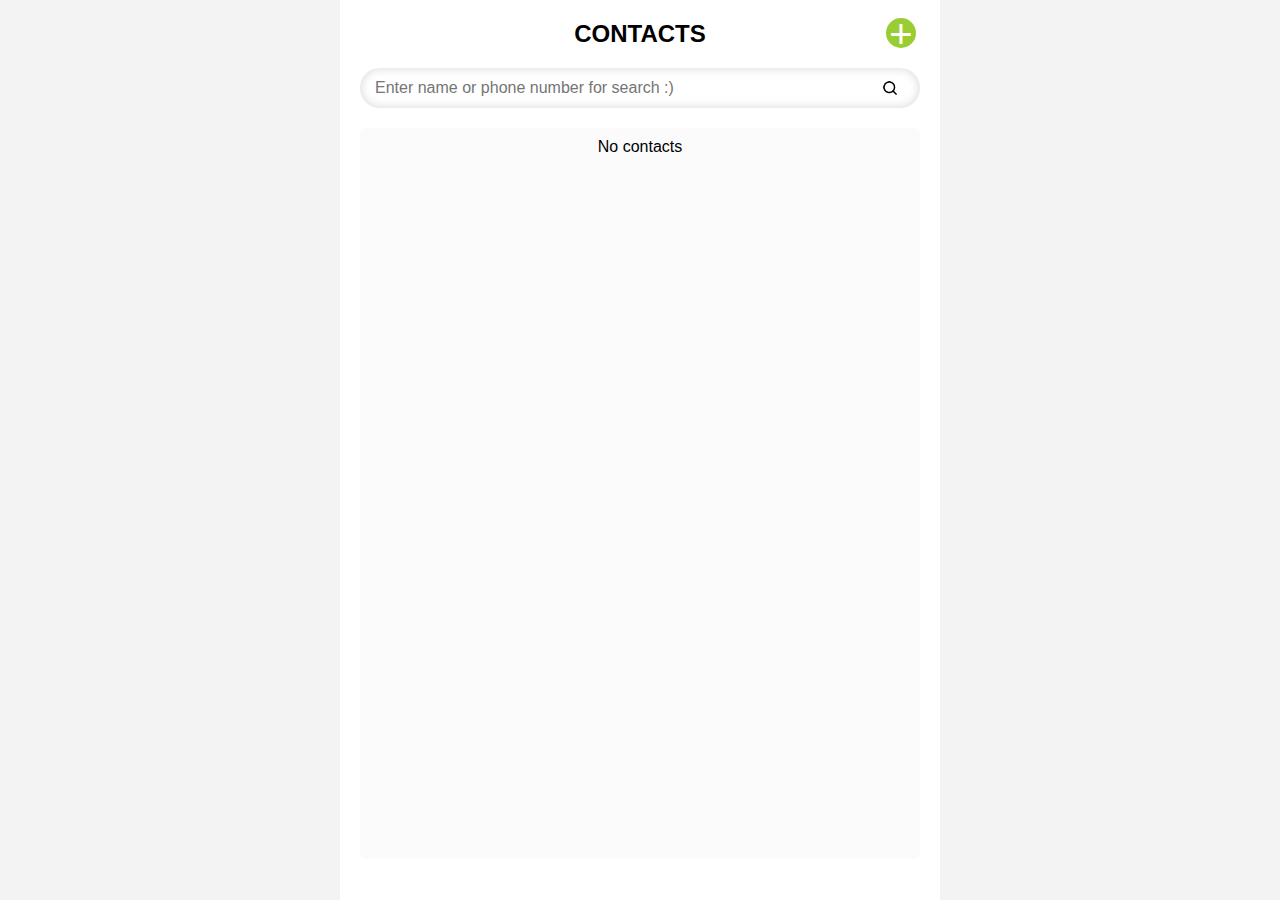
<file: HW11/index.html>
<!DOCTYPE html>
<html lang="en">
<head>
    <meta charset="UTF-8">
    <meta http-equiv="X-UA-Compatible" content="IE=edge">
    <meta name="viewport" content="width=device-width, initial-scale=1.0">
    <link rel="stylesheet" href="css/style.css">
    <title>ContactsApp</title>
</head>
<body>
    
    <script src="js/User.js"></script>
    <script src="js/Contacts.js"></script>
    <script src="js/ContactsApp.js"></script>
    <script src="js/main.js"></script>
</body>
</html>
</file>
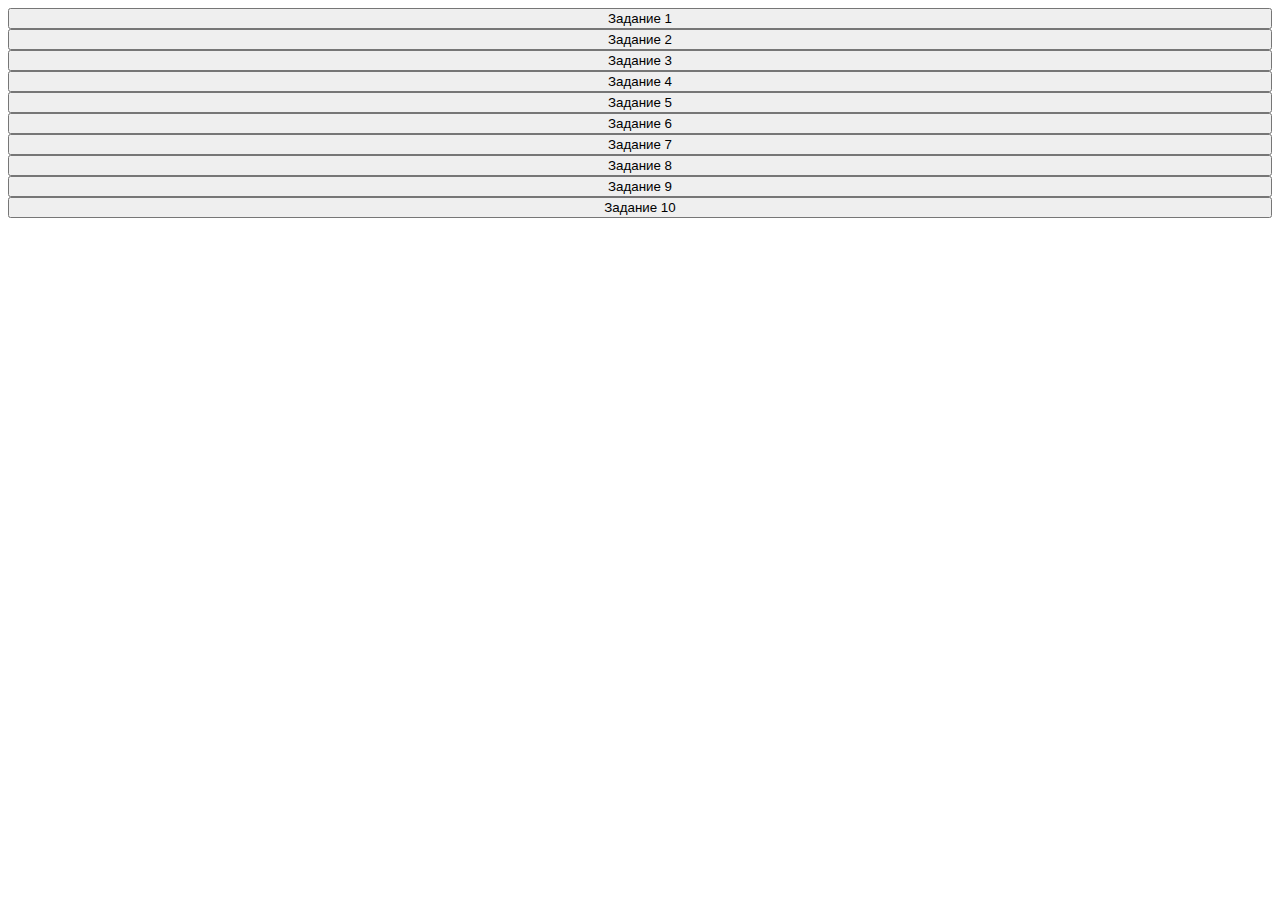
<file: HW2/index.html>
<!DOCTYPE html>
<html lang="en">
<head>
    <meta charset="UTF-8">
    <title>Document</title>
</head>
<body>
    <div class="btns" style="display: flex; flex-direction: column;">
        <button class="task1" onclick="task1()">Задание 1</button>
        <button class="task2" onclick="task2()">Задание 2</button>
        <button class="task3" onclick="task3()">Задание 3</button>
        <button class="task4" onclick="task4()">Задание 4</button>
        <button class="task5" onclick="task5()">Задание 5</button>
        <button class="task6" onclick="task6()">Задание 6</button>
        <button class="task7" onclick="task7()">Задание 7</button>
        <button class="task8" onclick="task8()">Задание 8</button>
        <button class="task9" onclick="task9()">Задание 9</button>
        <button class="task10" onclick="task10()">Задание 10</button>
    </div>
    
    <script src="js/script.js"></script>
</body>
</html>
</file>
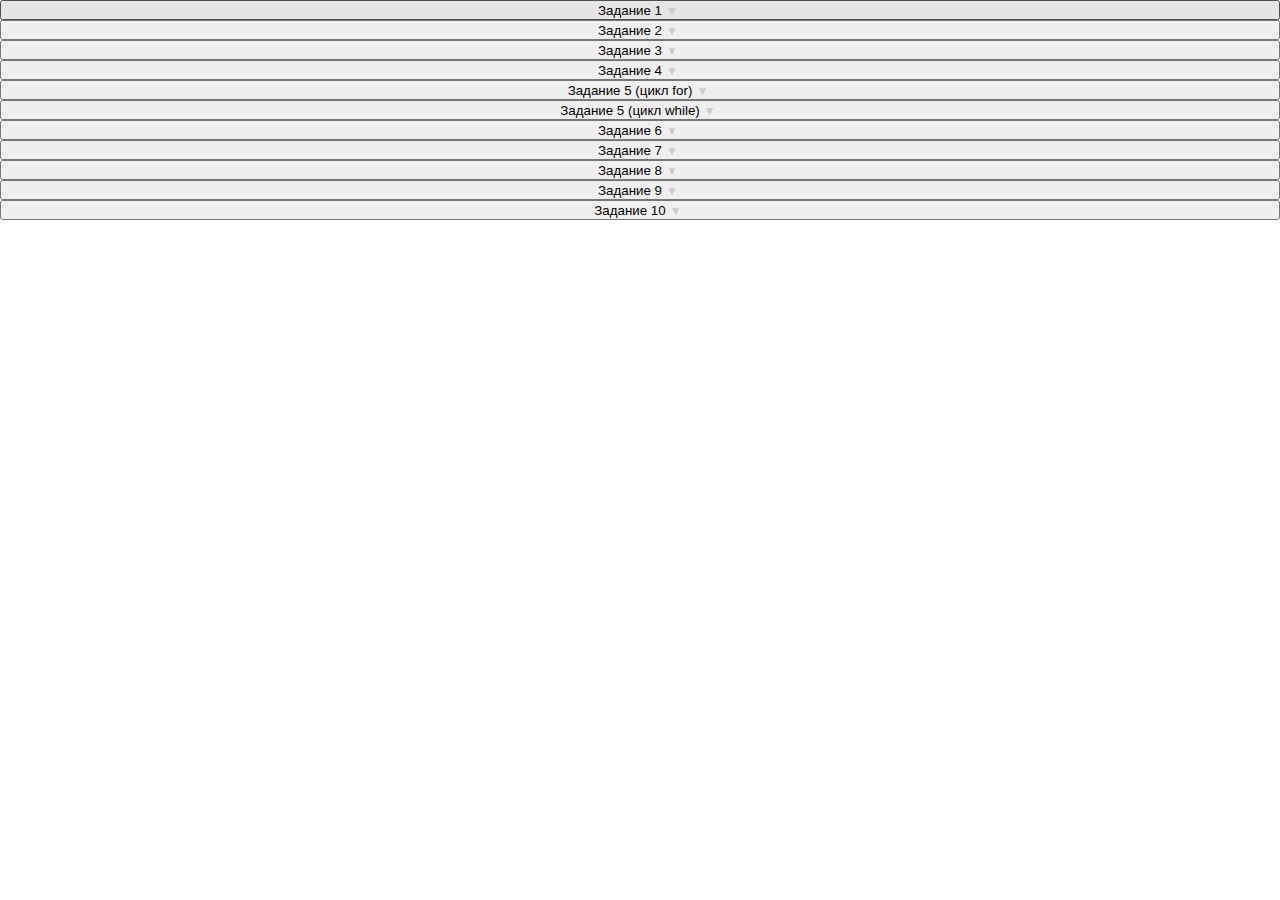
<file: HW3/index.html>
<!DOCTYPE html>
<html lang="en">
<head>
    <meta charset="UTF-8">
    <meta http-equiv="X-UA-Compatible" content="IE=edge">
    <meta name="viewport" content="width=device-width, initial-scale=1.0">
    <link rel="stylesheet" href="style.css">
    <title>Document</title>
</head>
<body>
    <div style="display: flex; flex-direction: column;">
        <div class="taskArea">
            <button onclick="task1(this), addArea(event)">Задание 1<span class="arrow"></span></button>
            <div class="task">
                <span>Введите диапазон чисел для вывода:</span>
                <div>
                    от <input type="text" id="start1">
                    до <input type="text" id="end1">
                </div>
                <div>
                    от <input type="text" id="start2">
                    до <input type="text" id="end2">
                </div>
                <button class="write">Вывести числа</button>
                <button class="clear" onclick="clearDisplay(this)">Очистить вывод</button>
                <div class="display"></div>
            </div>
        </div>
        <div class="taskArea">
            <button onclick="task2(this), addArea(event)">Задание 2<span class="arrow"></span></button>
            <div class="task">
                <span>Введите диапазон чисел:</span>
                <div>
                    от <input type="text" id="start1">
                    до <input type="text" id="end1">
                </div>
                <button class="write">Вывести числа</button>
                <button class="clear" onclick="clearDisplay(this)">Очистить вывод</button>
                <div class="display"></div>
            </div>
        </div>  
        <div class="taskArea">
            <button onclick="task3(this), addArea(event)">Задание 3<span class="arrow"></span></button>
            <div class="task">
                <span>Введите диапазон чисел:</span>
                <div>
                    от <input type="text" id="start1">
                    до <input type="text" id="end1">
                </div>
                <button class="write">Вычислить сумму</button>
                <button class="clear" onclick="clearDisplay(this)">Очистить вывод</button>
                <div class="display"></div>
            </div>
        </div>
        <div class="taskArea">
            <button onclick="task4(this), addArea(event)">Задание 4<span class="arrow"></span></button>
            <div class="task">
                <span>Введите диапазон чисел:</span>
                <div>
                    от <input type="text" id="start1">
                    до <input type="text" id="end1">
                </div>
                <button class="write">Вычислить сумму чисел в каждом числе</button>
                <button class="clear" onclick="clearDisplay(this)">Очистить вывод</button>
                <div class="display"></div>
            </div>

        </div>
        <div class="taskArea">
            <button onclick="task5(this), addArea(event)">Задание 5 (цикл for)<span class="arrow"></span></button>
            <div class="task">
                <span>Введите диапазон чисел:</span>
                <div>
                    от <input type="text" id="start1">
                    до <input type="text" id="end1">
                </div>
                <button class="write">Вывести четные числа:</button>
                <button class="clear" onclick="clearDisplay(this)">Очистить вывод</button>
                <div class="display"></div>
            </div>
        </div>
        <div class="taskArea">
            <button onclick="task5_2(this), addArea(event)">Задание 5 (цикл while)<span class="arrow"></span></button>
            <div class="task">
                <span>Введите диапазон чисел:</span>
                <div>
                    от <input type="text" id="start1">
                    до <input type="text" id="end1">
                </div>
                <button class="write">Вывести четные числа:</button>
                <button class="clear" onclick="clearDisplay(this)">Очистить вывод</button>
                <div class="display"></div>
            </div>
        </div>
        <div class="taskArea">
            <button onclick="task6(this), addArea(event)">Задание 6<span class="arrow"></span></button>
            <div class="task">
                <div class="display"></div>
            </div>
            
        </div>
        <div class="taskArea">
            <button onclick="task7(this), addArea(event)">Задание 7<span class="arrow"></span></button>
            <div class="task">
                <span>Введите число:</span>
                <div>
                    <input type="text" class="number">
                </div>
                <button class="write">Вычислить</button>
                <button class="clear" onclick="clearDisplay(this)">Очистить вывод</button>
                <div class="display"></div>
            </div>
        </div>
        <div class="taskArea">
            <button onclick="task8(this), addArea(event)">Задание 8<span class="arrow"></span></button>
            <div class="task">
                <span>Введите числа:</span>
                <div>
                    <input type="text" class="number">
                </div>
                <button class="write">Добавить число</button>
                <button class="clear" onclick="clearDisplay(this)">Очистить вывод</button>
                <div class="display"></div>
            </div>
        </div>
        <div class="taskArea">
            <button onclick="task9(this), addArea(event)">Задание 9<span class="arrow"></span></button>
            <div class="task">
                <span>Строка "4 98 4 6 1 32 4 65 4 3 5 7 89 7 10 1 36 8 57"</span>
                <button class="write">Найти маибольшее и наименьшее число</button>
                <button class="clear" onclick="clearDisplay(this)">Очистить вывод</button>
                <div class="display"></div>
            </div>
        </div>
        <div class="taskArea">
            <button onclick="task10(this), addArea(event)">Задание 10<span class="arrow"></span></button>
            <div class="task">
                <span>Введите число:</span>
                <div>
                    <input type="text" class="number">
                </div>
                <button class="write">Произвести вычисления</button>
                <button class="clear" onclick="clearDisplay(this)">Очистить вывод</button>
                <div class="display"></div>
            </div>
        </div>
    </div>
</body>
<script src="script.js"></script>
</html>
</file>
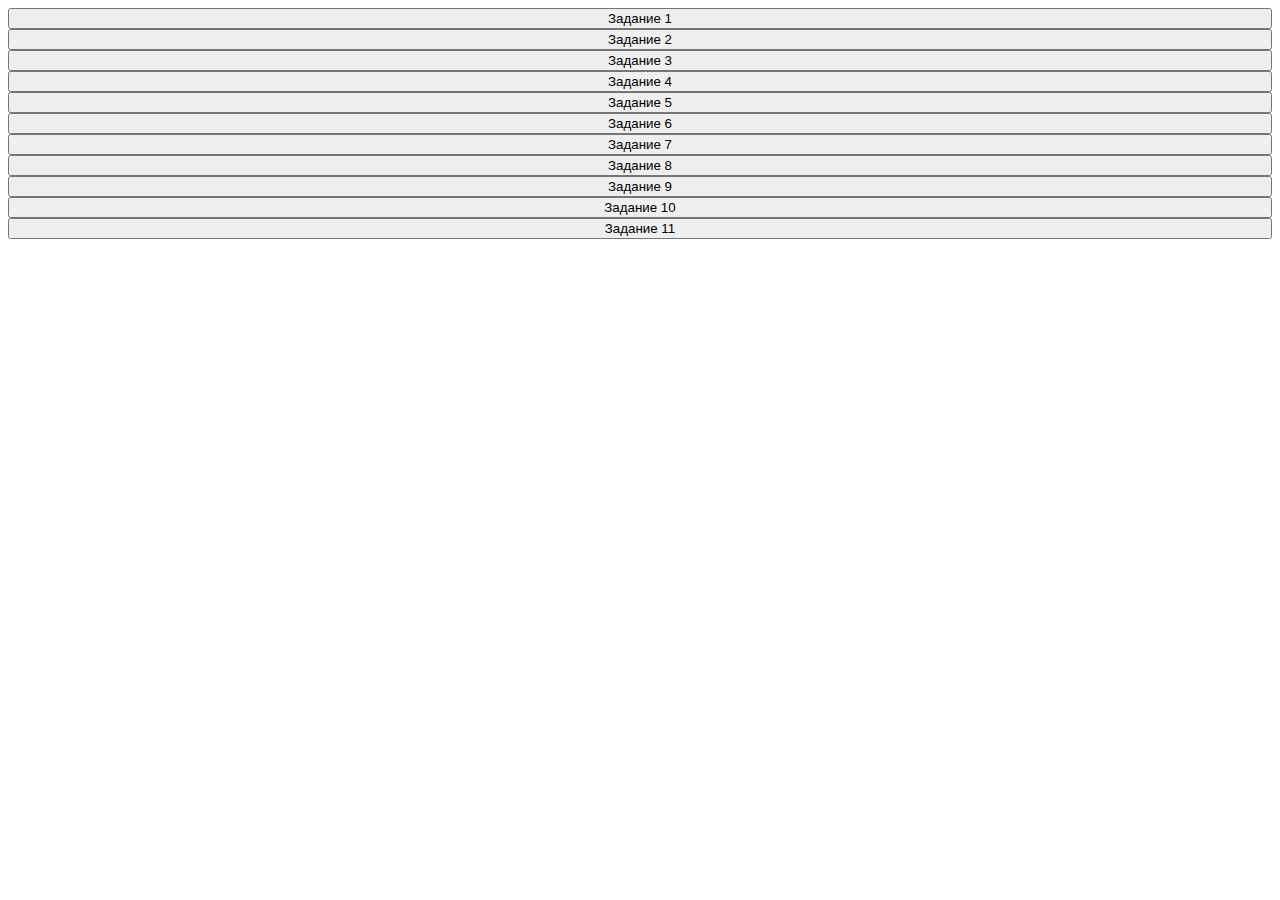
<file: HW4/index.html>
<!DOCTYPE html>
<html lang="en">
<head>
    <meta charset="UTF-8">
    <title>Document</title>
</head>
<body>
    <div class="btns" style="display: flex; flex-direction: column;">
        <button class="task1" onclick="task1()">Задание 1</button>
        <button class="task2" onclick="task2()">Задание 2</button>
        <button class="task3" onclick="task3()">Задание 3</button>
        <button class="task4" onclick="task4()">Задание 4</button>
        <button class="task5" onclick="task5()">Задание 5</button>
        <button class="task6" onclick="task6()">Задание 6</button>
        <button class="task7" onclick="task7()">Задание 7</button>
        <button class="task8" onclick="task8()">Задание 8</button>
        <button class="task9" onclick="task9()">Задание 9</button>
        <button class="task10" onclick="task10()">Задание 10</button>
        <button class="task10" onclick="task11()">Задание 11</button>
    </div>
    
    <script src="script.js"></script>
</body>
</html>
</file>
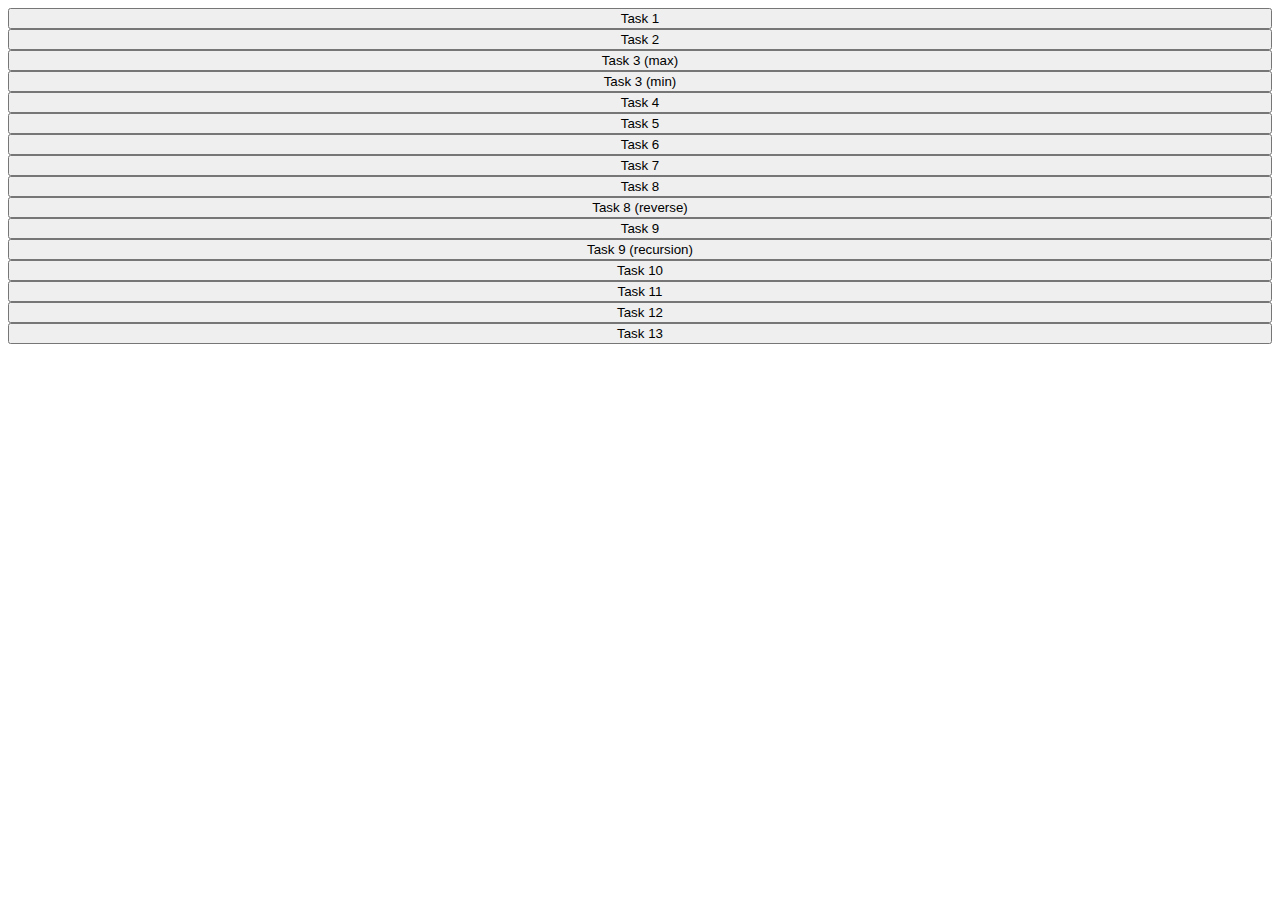
<file: HW5/index.html>
<!DOCTYPE html>
<html lang="en">
<head>
    <meta charset="UTF-8">
    <title>Document</title>
</head>
<body style="display: flex; flex-direction: column;">
    <button onclick="func1(prompt('Введите a'), prompt('Введите b'), prompt('Введите c') )">Task 1</button>
    <button onclick="func2(prompt('Введите число'))">Task 2</button>
    <button onclick="console.log(func3_Max(prompt('Введите а'), prompt('Введите b')))">Task 3 (max)</button>
    <button onclick="console.log(func3_Min(prompt('Введите а'), prompt('Введите b')))">Task 3 (min)</button>
    <button onclick="func4_ShowArray()">Task 4</button>
    <button onclick="console.log(func5_IsEven(prompt('Введите число')))">Task 5</button>
    <button onclick="console.log(func6((prompt('Введите в массив числа через пробел').split(' '))))">Task 6</button>
    <button onclick="func7(prompt('Введите количество строк'), prompt('Введите символ (необязательно)'))">Task 7</button>
    <button onclick="func8()">Task 8</button>
    <button onclick="func8_reverse()">Task 8 (reverse)</button>
    <button onclick="func9_Fibon()">Task 9</button>
    <button onclick="func9_Fibon_2()">Task 9 (recursion)</button>
    <button onclick="func10(prompt('Введите число'))">Task 10</button>
    <button onclick="func11(prompt('Введите в массив числа через пробел').split(' '))">Task 11</button>
    <button onclick="func12()">Task 12</button>
    <button onclick="func13()">Task 13</button>
    <script src="script.js"></script>
</body>
</html>
</file>
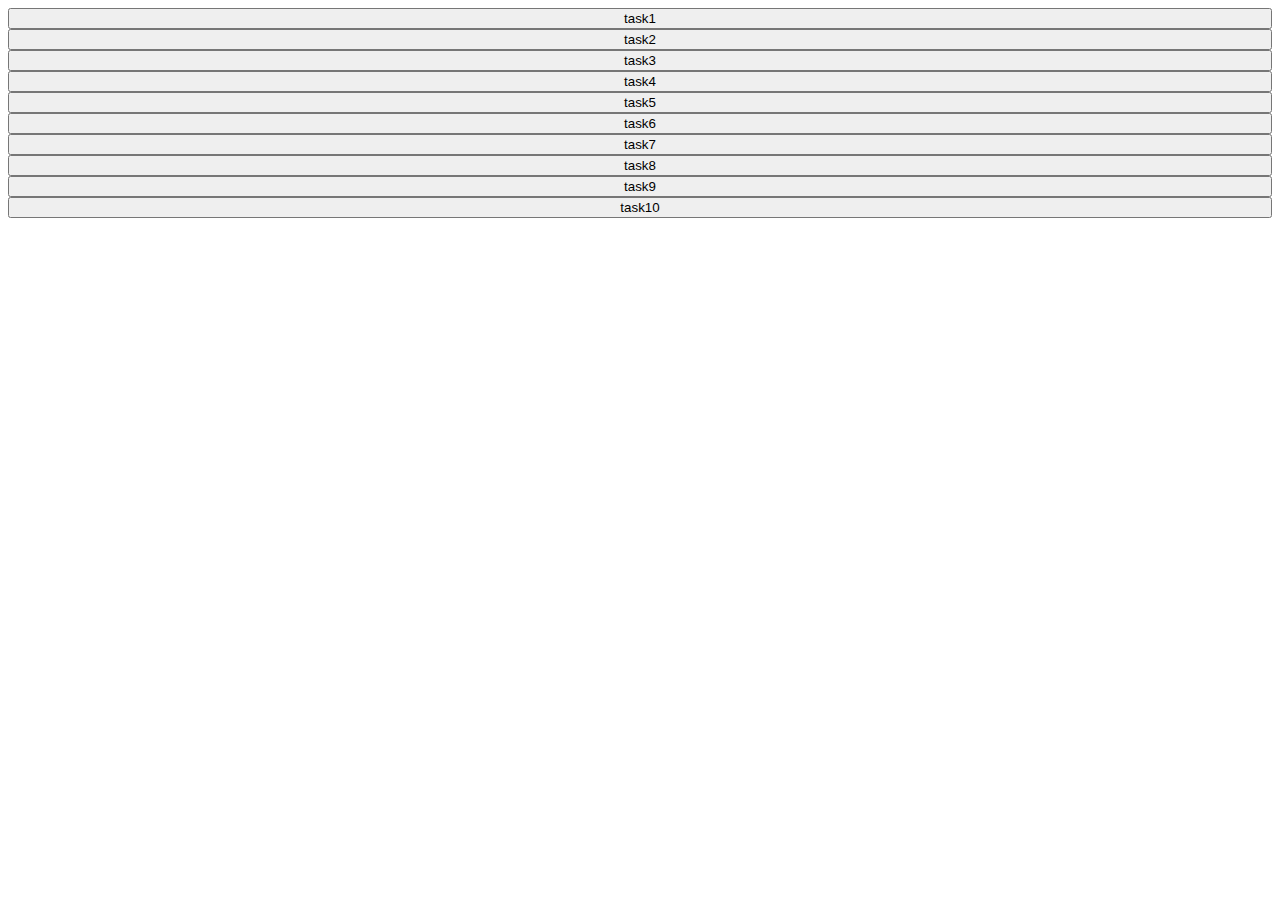
<file: HW6/index.html>
<!DOCTYPE html>
<html lang="en">
<head>
    <meta charset="UTF-8">
    <meta http-equiv="X-UA-Compatible" content="IE=edge">
    <meta name="viewport" content="width=device-width, initial-scale=1.0">
    <title>Document</title>
</head>
<body style="display: flex; flex-direction: column;">
    <button onclick="func1()">task1</button>
    <button onclick="func2()">task2</button>
    <button onclick="func3()">task3</button>
    <button onclick="func4()">task4</button>
    <button onclick="func5()">task5</button>
    <button onclick="func6()">task6</button>
    <button onclick="func7()">task7</button>
    <button onclick="func8()">task8</button>
    <button onclick="func9()">task9</button>
    <button onclick="func10()">task10</button>
   
<script src="script.js"></script>
</body>
</html>
</file>
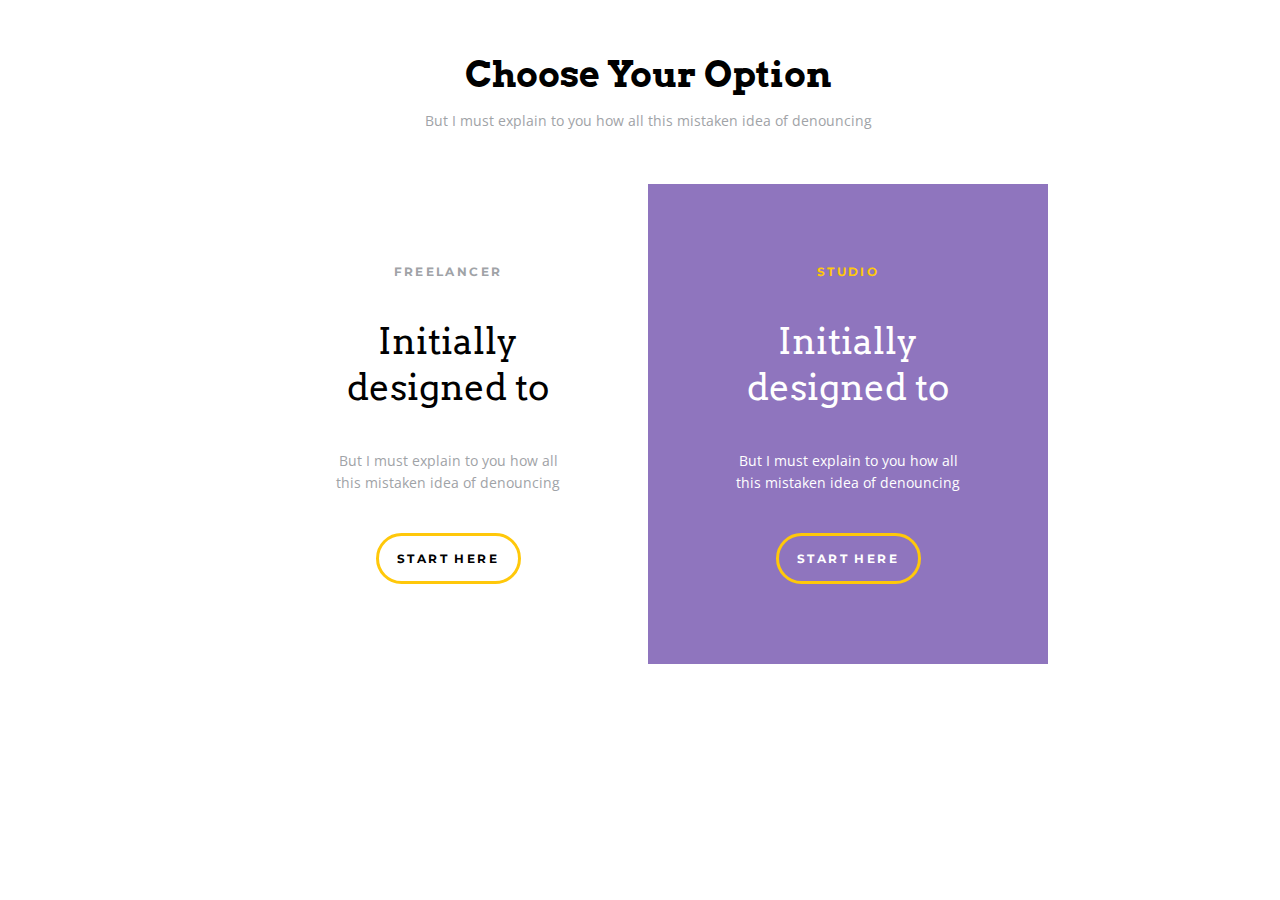
<file: HW8/index.html>
<!DOCTYPE html>
<html lang="en">
<head>
    <meta charset="UTF-8">
    <meta http-equiv="X-UA-Compatible" content="IE=edge">
    <link href="https://fonts.googleapis.com/css2?family=Arvo&family=Montserrat&family=Open+Sans&display=swap" rel="stylesheet">
    <title>Document</title>
    <script defer src="script.js"></script>
</head>
<body>
    
</body>
</html>
</file>
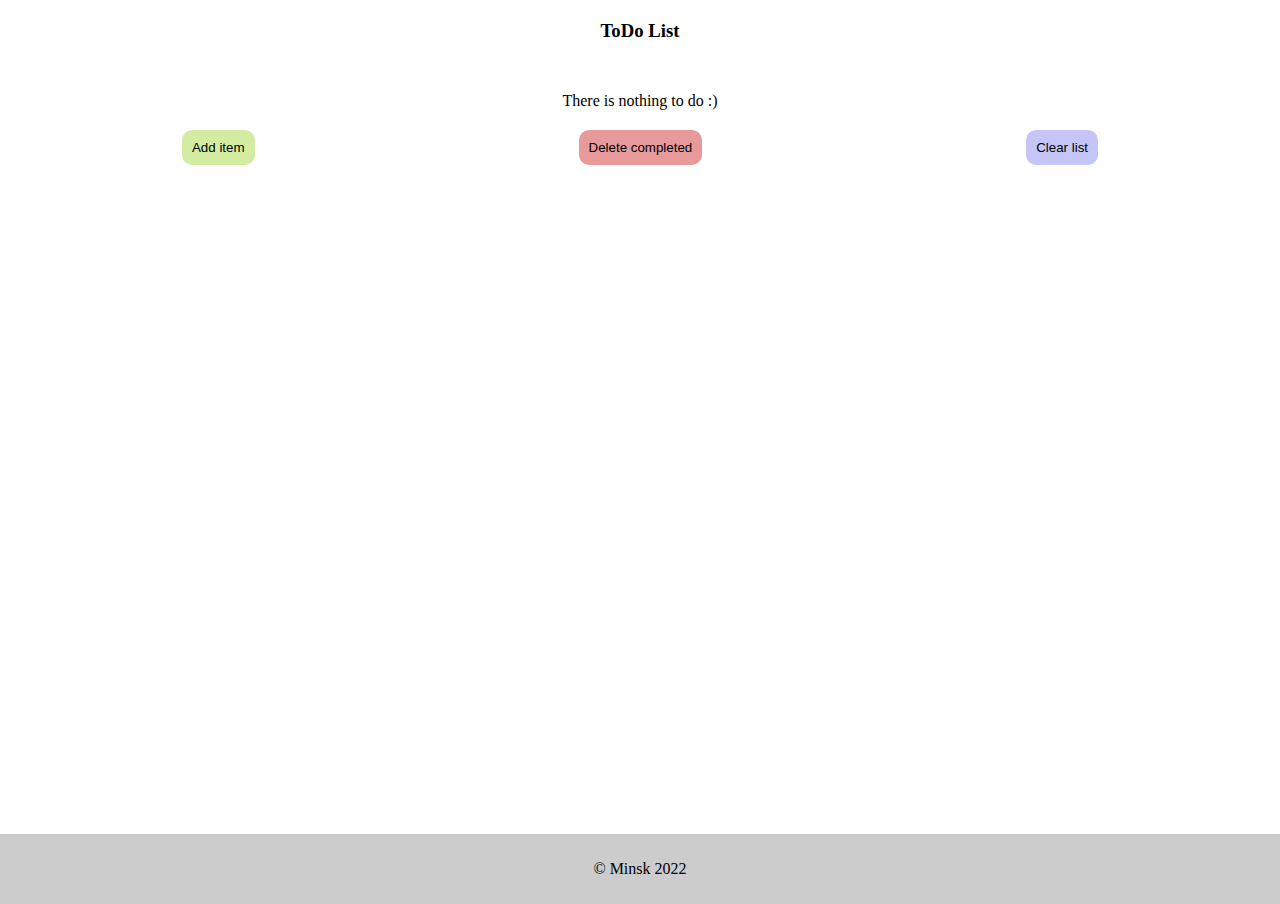
<file: HW9/index.html>
<!DOCTYPE html>
<html lang="en">
<head>
    <meta charset="UTF-8">
    <meta http-equiv="X-UA-Compatible" content="IE=edge">
    <meta name="viewport" content="width=device-width, initial-scale=1.0">
    <link rel="stylesheet" href="style.css">
    <title>Document</title>
</head>
<body>
    <div class="wrapper">
       <div class="todo-list">
            <h3>ToDo List</h3>
            <div class="todo-list__items">
                <template id="todo-item">
                    <div class="todo-item">
                        <span class="text"></span>
                        <input class="id" hidden>
                        <input class="checkbox" type="checkbox" onchange="changeState(this)">
                    </div>
                </template>
            </div>
            <div class="btns">
                <button class="btn add-todo-item" onclick="addItem()">Add item</button>
                <button class="btn delete-completed-items" onclick="deleteCompleted()">Delete completed</button>
                <button class="btn clear-list" onclick="clearList()">Clear list</button>    
            </div>
       </div>
       <div class="modal">
            <input type="text" placeholder="Write down what you have to do">
            <button class="btn modal-ok" onclick="addItemOk(this)">Ok</button>
       </div>
    </div>
    <footer class="footer">
        <span>&copy; Minsk 2022</span>
    </footer>
<script src="script.js"></script>
</body>
</html>
</file>
<file: HW11/css/style.css>
* {
    font-family: Arial, Helvetica, sans-serif;
    margin: 0;
    padding: 0;
    box-sizing: border-box;
}
body {
    background-color: rgb(243, 243, 243);
}
.contacts {
    background-color: white;
    position: relative;
    max-width: 600px;
    height: 100vh;
    width: 100%;
    margin: 0 auto;
    padding: 20px;
}
.contacts__title {
    text-align: center;
    margin-bottom: 20px;
}
.btn {
    background-color: transparent;
    border: none;
    position: relative;
}
.contacts_add-btn,
.contact-form__exit_btn,
.contact-item__edit_btn,
.contact-item__remove_btn {
    position: absolute;
    top: 18px;
    right: 4%;
    width: 30px;
    height: 30px;
    background-color: yellowgreen;
    border-radius: 50%;
    cursor: pointer;
}
.contacts_add-btn:hover,
.contact-form__exit_btn:hover,
.contact-item__edit_btn:hover,
.contact-item__remove_btn:hover {
   filter: brightness(105%);
}
.contacts_add-btn::after,
.contact-form__exit_btn::after,
.contact-item__edit_btn::after,
.contact-item__remove_btn::after {
    content: '+';
    position: absolute;
    display: block;
    width: 100%;
    height: 100%;
    top: 0;
    left: 0;
    color: white;
    line-height: 32px;
    font-size: 40px;
}
.contact-item__edit_btn {
    right: 12%;
}
.contact-item__edit_btn::after {
    content: '';
    background: url('../source/ico_edit.png') center/58% auto no-repeat;
}
.contact-item__remove_btn {
    right: 20%;
    background-color: salmon;
}
.contact-item__remove_btn::after {
    content: '';
    background: url('../source/ico_remove.png') center/auto 60% no-repeat;
}
.contact-form__exit_btn {
    background-color: salmon;
    transform: rotate(45deg);
}
.contacts__search {
    position: relative;
    margin-bottom: 20px;
}
.contacts__search_input {
    width: 100%;
    height: 40px;
    border-radius: 20px;
    padding: 5px 15px;
    font-size: 16px;
    border: none;
    box-shadow: inset 0 0 10px 1px rgb(222, 221, 221);
}
.contacts__search_input:focus {
    outline: none;
    box-shadow: inset 0 0 10px 1px rgb(189, 188, 188);
}
.contacts__search_btn {
    position: absolute;
    display: block;
    border-radius: 0 20px 20px 0;
    height: 100%;
    cursor: pointer;
    background: url('../source/ico_search.png') center/30% auto no-repeat;
    width: 60px;
    right: 0;
    top: 0;
    transition: background-size 0.1s ease;
}
.contacts__search_btn:hover {
   background-size: 35% auto;
}
.no-contacts-message {
    text-align: center;
    padding: 10px;
}
.contact-form,
.contact-item {
    position: absolute;
    display: none;
    flex-direction: column;
    align-items: center;
    padding: 18% 10%;
    top:0;
    left: 0;
    height: 100%;
    width: 100%;
    background-color: rgba(255, 255, 255, 0.96);
    z-index: 2;
}
.contact-form.active,
.contact-item.active {
    display: flex;
}
.contact-form__field,
.contact-item__field {
    width: 100%;
    display: flex;
    margin: 20px 0;
    height: 50px;
    align-items: center;
}
.contact-form__field>input {
    flex: 3;
    height: 50px;
    border-radius: 30px;
    padding: 5px 15px;
    font-size: 16px;
    border: none;
    box-shadow: inset 0 0 10px 1px rgb(222, 221, 221);
}
.contact-form__field>input:focus {
    outline: none;
    box-shadow: inset 0 0 10px 1px rgb(189, 188, 188);
}
.contact-form__field>span,
.contact-item__field_name {
    font-size: 24px;
    line-height: 50px;
    flex: 1;
    text-transform: capitalize;
}

.contact-form__save_btn {
    padding: 10px 20px;
    margin-top: 30px;
    text-transform: uppercase;
    background-color: yellowgreen;
    color: white;
    cursor: pointer;
    font-weight: bold;
    font-size: 16px;
    letter-spacing: 5px;
    border-radius: 30px;
}
.contact-form__save_btn:disabled {
    background-color: #ccc;
    cursor: auto;
}
.item-field {
    display: flex;
    justify-content: space-between;
    padding: 20px 20px;
    height: 50px;
}
.item-field:nth-of-type(odd) {
    background-color: rgb(244, 247, 240);
}
.item_open-btn {
    cursor: pointer;
}
.item_open-btn:hover {
    text-decoration: underline;
}
.contacts__list {
    max-height: 85%;
    height: 100%;
    overflow-y: auto;
    scroll-behavior: smooth;
    border-radius: 5px;
    background-color: rgb(251, 251, 251);
}
::-webkit-scrollbar {
    background-color: rgb(226, 223, 223);
    width: 8px;
    border-radius: 5px;
}
::-webkit-scrollbar-thumb {
    background-color: yellowgreen;
    border-radius: 5px;
}
.contact-item__field_value{
    color: red;
    flex: 2;
    font-size: 24px;
    text-align: left;
}
</file>
<file: HW3/style.css>
* {
    padding: 0;
    margin: 0;
}
.taskArea {
    display: flex;
    flex-direction: column;
    height: min-content;
    transition: all ease 1s;
}
.taskArea.active {
    min-height: 120px;
    height: auto;
}
.taskArea .task {
    display: none;
    
}
.taskArea.active .task {
    display: flex;
    align-items: center;
    flex-direction: column;
    height: 100%;
    min-height: fit-content;
}
.task button {
    display: inline;
    width: 150px;
}
.task .display {
    width: 100%;
    text-align: center;
    height: min-content;
    background-color: rgb(199, 243, 228);
}
.taskArea>button {
    display: block;
    height: 20px;
    width: 100%;
}
.taskArea button .arrow::after {
    content: '▼';
    display: inline-block;
    width: 20px;
    font-size: 12px;
    color: #ccc;
}
.taskArea button.active .arrow::after {
    content: '▲';
    color: white;
}
.taskArea button.active {
    background-color: #ccc;
}
</file>
<file: HW9/style.css>
* {
    margin: 0;
    padding: 0;
}
button {
    background-color: transparent;
    outline: none;
    border: none;
}
button:focus {
    outline: 1px dotted grey;
}
.wrapper {
    height: calc(96vh - 70px);
    padding: 20px;
}
.todo-list {
    display: flex;
    flex-direction: column;
}
.todo-list h3 {
    text-align: center;
    margin-bottom: 30px;
}
.message {
    display: block;
    text-align: center;
    margin: 20px 0;
}
.todo-list .btns {
    display: flex;
    justify-content: space-around;
    margin-bottom: 30px;
}
.todo-item {
    width: 75%;
    margin: 10px auto;
    background-color: rgb(233, 233, 233);
    padding: 10px;
    display: flex;
    justify-content: space-between;
}
.todo-item:nth-child(odd) {
    background-color: #ccc;
}
.text.line-through {
    text-decoration: line-through;
}
.btn {
   padding: 10px;
   border-radius: 10px;
   cursor: pointer;
}
.add-todo-item {
    background-color: rgb(211, 236, 162);
}
.delete-completed-items {
    background-color: rgb(232, 154, 154);
}
.clear-list {
    background-color: rgb(197, 197, 247);
}

.modal {
    display: none;
    width: 100%;
    height: 50px;
    justify-content: space-between;
}
.modal-ok {
    width: 150px;
    background-color: rgb(211, 236, 162);
    border-radius: 0 10px 10px 0;
}
.modal input {
    width: 100%;
    border: 1px solid grey;
    padding: 10px;
    border-radius: 10px 0 0 10px;
    outline: none;
}
.modal.active {
    display: flex;
}
.footer {
    display: flex;
    justify-content: center;
    align-items: center;
    width: 100%;
    background-color: #ccc;
    height: 70px;
}
</file>
